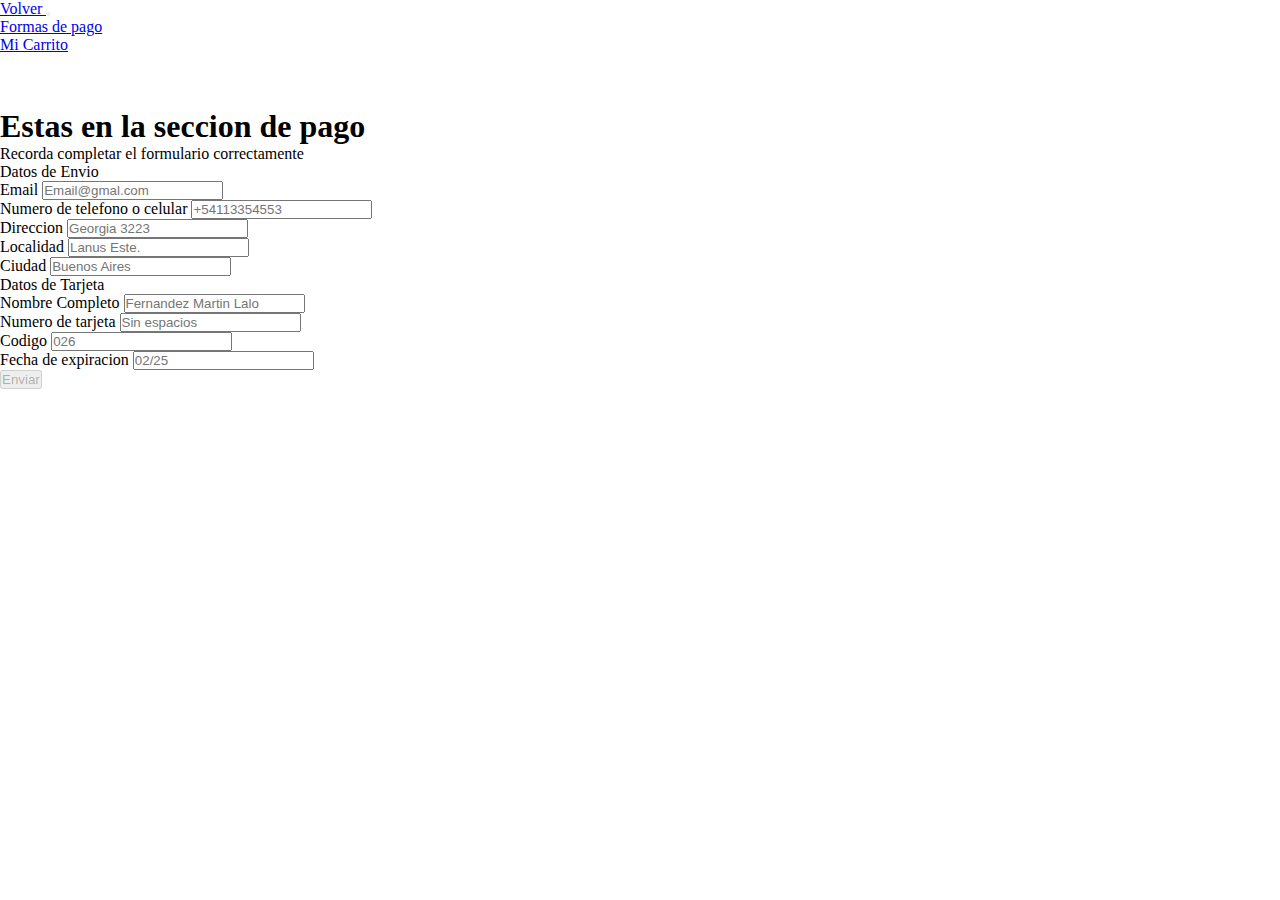
<file: pages/formPago.html>
<!doctype html>
<html lang="en">

<head>
  <meta charset="utf-8">
  <meta name="viewport" content="width=device-width, initial-scale=1">
  <title>Bootstrap demo</title>
  <link rel="stylesheet" href="/Styles/syles.css">
  <link href="https://cdn.jsdelivr.net/npm/bootstrap@5.2.0-beta1/dist/css/bootstrap.min.css" rel="stylesheet"
    integrity="sha384-0evHe/X+R7YkIZDRvuzKMRqM+OrBnVFBL6DOitfPri4tjfHxaWutUpFmBp4vmVor" crossorigin="anonymous">
</head>

<body class="body">


  <!--------  COMIENZO DE HEADER    ---------->
  <header>

    <!--------   NAVBAR    ---------->
    <header class="p-3 bg-dark text-white">
      <nav class="navbar navbar-expand-md navbar-dark fixed-top bg-dark">
        <div class="container-fluid">
          <a class="navbar-brand" href="/pages/tienda.html">Volver </a>
          <button class="navbar-toggler" type="button" data-bs-toggle="collapse" data-bs-target="#navbarCollapse"
            aria-controls="navbarCollapse" aria-expanded="false" aria-label="Toggle navigation">
            <span class="navbar-toggler-icon"></span>
          </button>
          <div class="collapse navbar-collapse" id="navbarCollapse">
            <ul class="navbar-nav me-auto mb-2 mb-md-0">
              <li class="nav-item">
                <a class="nav-link" href="#">Formas de pago</a>
              </li>
              <li class="nav-item">
                <a class="nav-link" href="#">Mi Carrito</a>
              </li>


            </ul>

          </div>
        </div>
      </nav>
    </header>
    <br><br><br>

    <h1 class="h1 text-center text-dark">Estas en la seccion de pago</h1>
    <p class="text-center h5"> Recorda completar el formulario correctamente </p>

    <form class="row g-3 m-1 p-5" id="enviar-form">
      <p class="h5 p-5 text-dark text-center"> Datos de Envio</p>
      <div class="col-md-6">
        <label for="inputEmail4" class="form-label">Email</label>
        <input type="email" class="form-control" id="inputEmail4" placeholder="Email@gmal.com">
      </div>
      <div class="col-md-6">
        <label for="inputPassword4" class="form-label">Numero de telefono o celular</label>
        <input type="number" class="form-control" id="inputTelefono" placeholder="+54113354553">
      </div>
      <div class="col-12">
        <label for="inputAddress" class="form-label">Direccion</label>
        <input type="text" class="form-control" id="inputAddress" placeholder="Georgia 3223">
      </div>
      <div class="col-12">
        <label for="inputAddress2" class="form-label">Localidad</label>
        <input type="text" class="form-control" id="inputAddress2" placeholder="Lanus Este.">
      </div>
      <div class="col-12">
        <label for="inputCity" class="form-label">Ciudad</label>
        <input type="text" class="form-control" id="inputCity" placeholder="Buenos Aires">
      </div>
      <p class="h5 p-5 text-dark text-center"> Datos de Tarjeta</p>
      <div class="col-md-4">
        <label for="inputCity" class="form-label">Nombre Completo</label>
        <input type="text" class="form-control" id="nombreTarjeta" placeholder="Fernandez Martin Lalo">
      </div>
      <div class="col-md-4">
        <label for="inputCity" class="form-label">Numero de tarjeta</label>
        <input type="number" class="form-control" id="numeroTarjeta" placeholder="Sin espacios">
      </div>
      <div class="col-md-2">
        <label for="inputCity" class="form-label">Codigo</label>
        <input type="password" class="form-control" id="codigoTarjeta" placeholder="026">
      </div>
      <div class="col-md-2">
        <label for="inputCity" class="form-label">Fecha de expiracion</label>
        <input type="text" class="form-control" id="fechaExpiracion" placeholder="02/25">
      </div>

      <div class="col-12">
        <button type="submit" id="enviar" class="btn btn-primary">Enviar</button>
      </div>
      <div  id="spinner">
        <div class="sk-chase">
            <div class="sk-chase-dot"></div>
            <div class="sk-chase-dot"></div>
            <div class="sk-chase-dot"></div>
            <div class="sk-chase-dot"></div>
            <div class="sk-chase-dot"></div>
            <div class="sk-chase-dot"></div>
        </div>
    </div>
    </form>

    <script src="/js/formPago.js"></script>
</body>

</html>
</file>
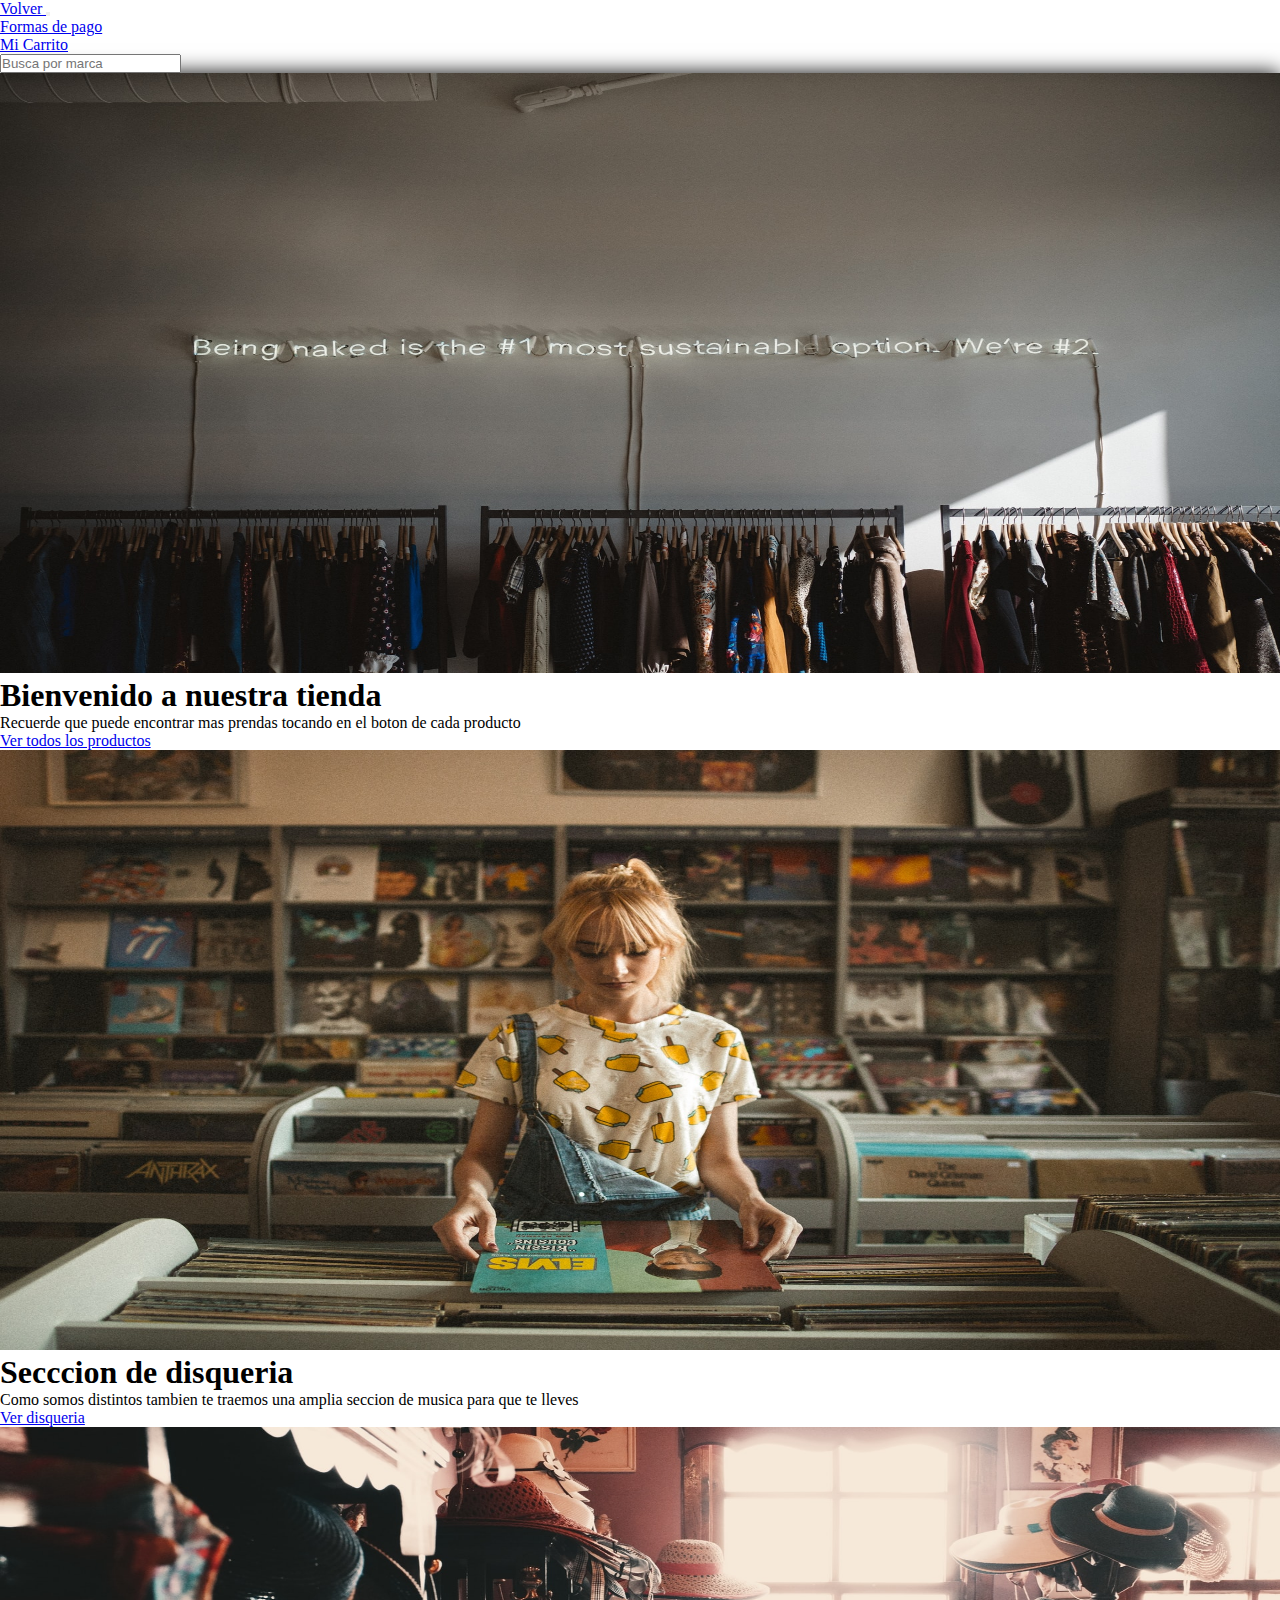
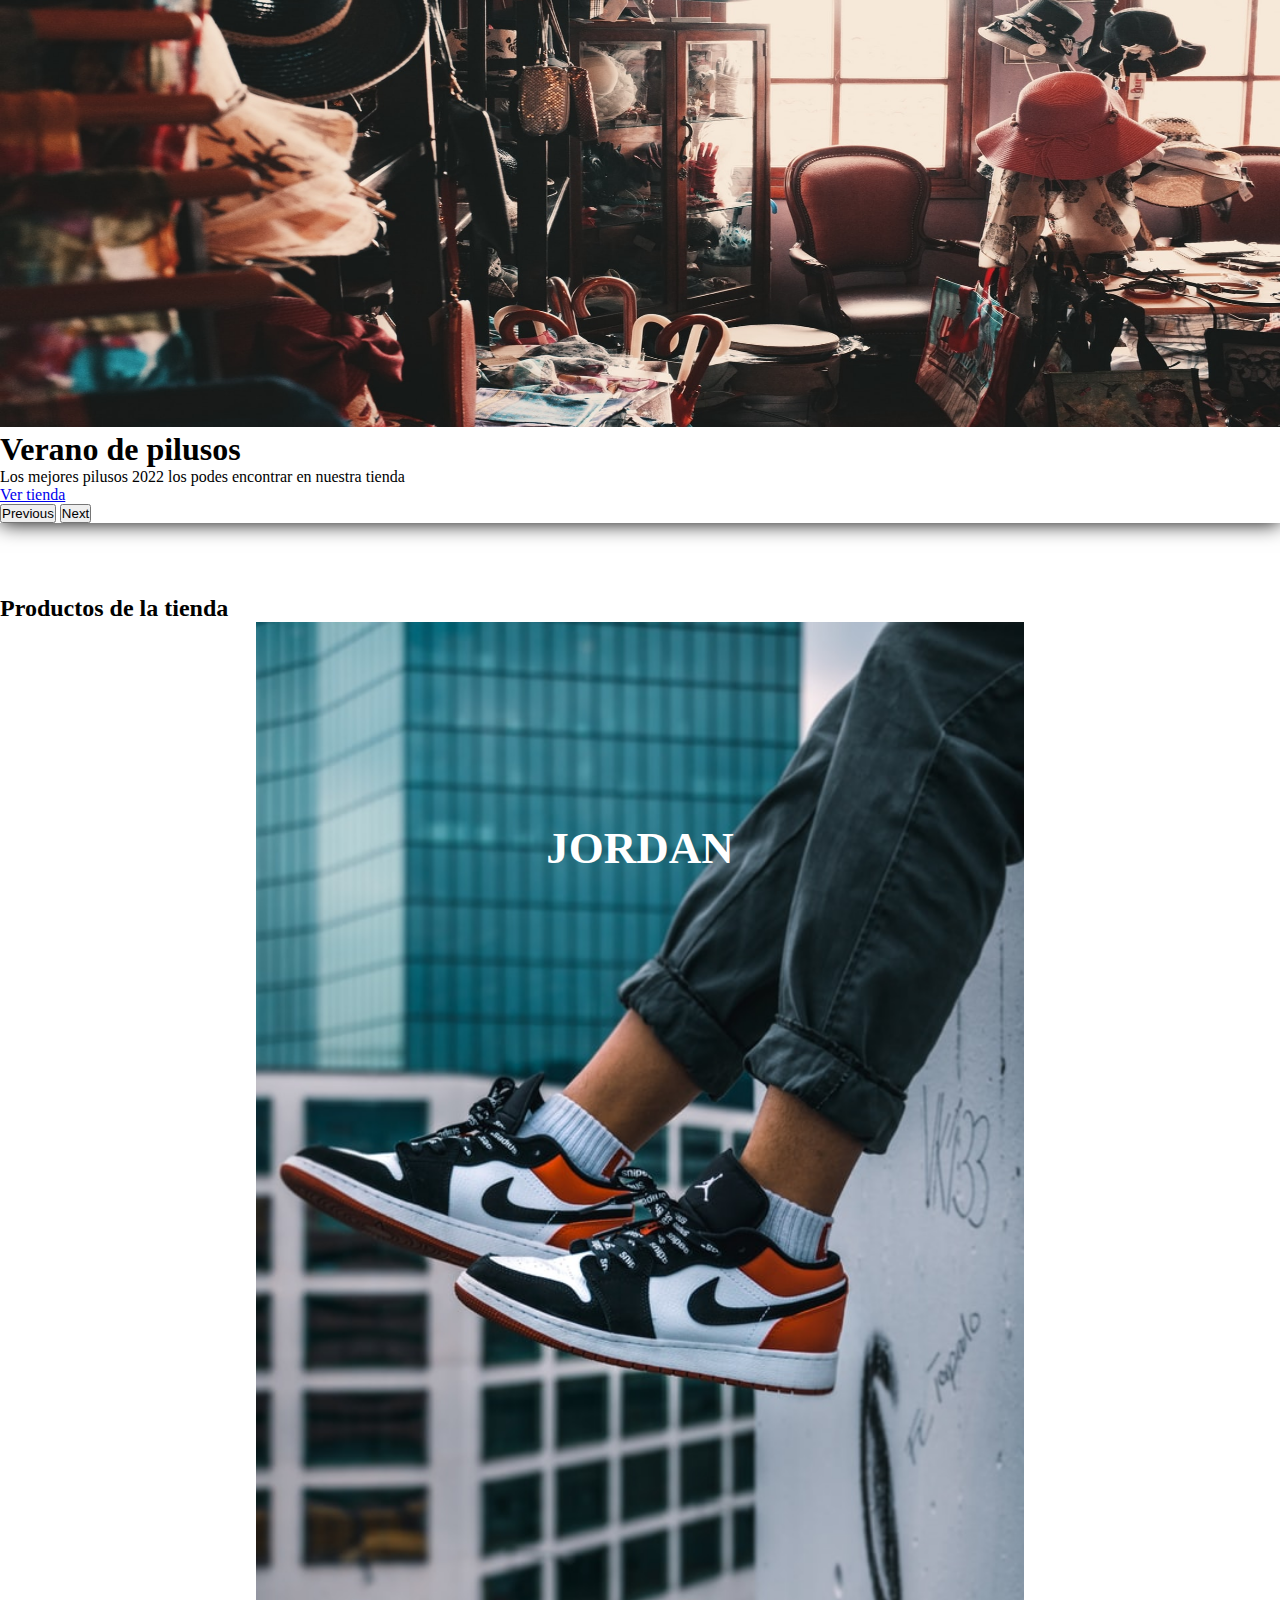
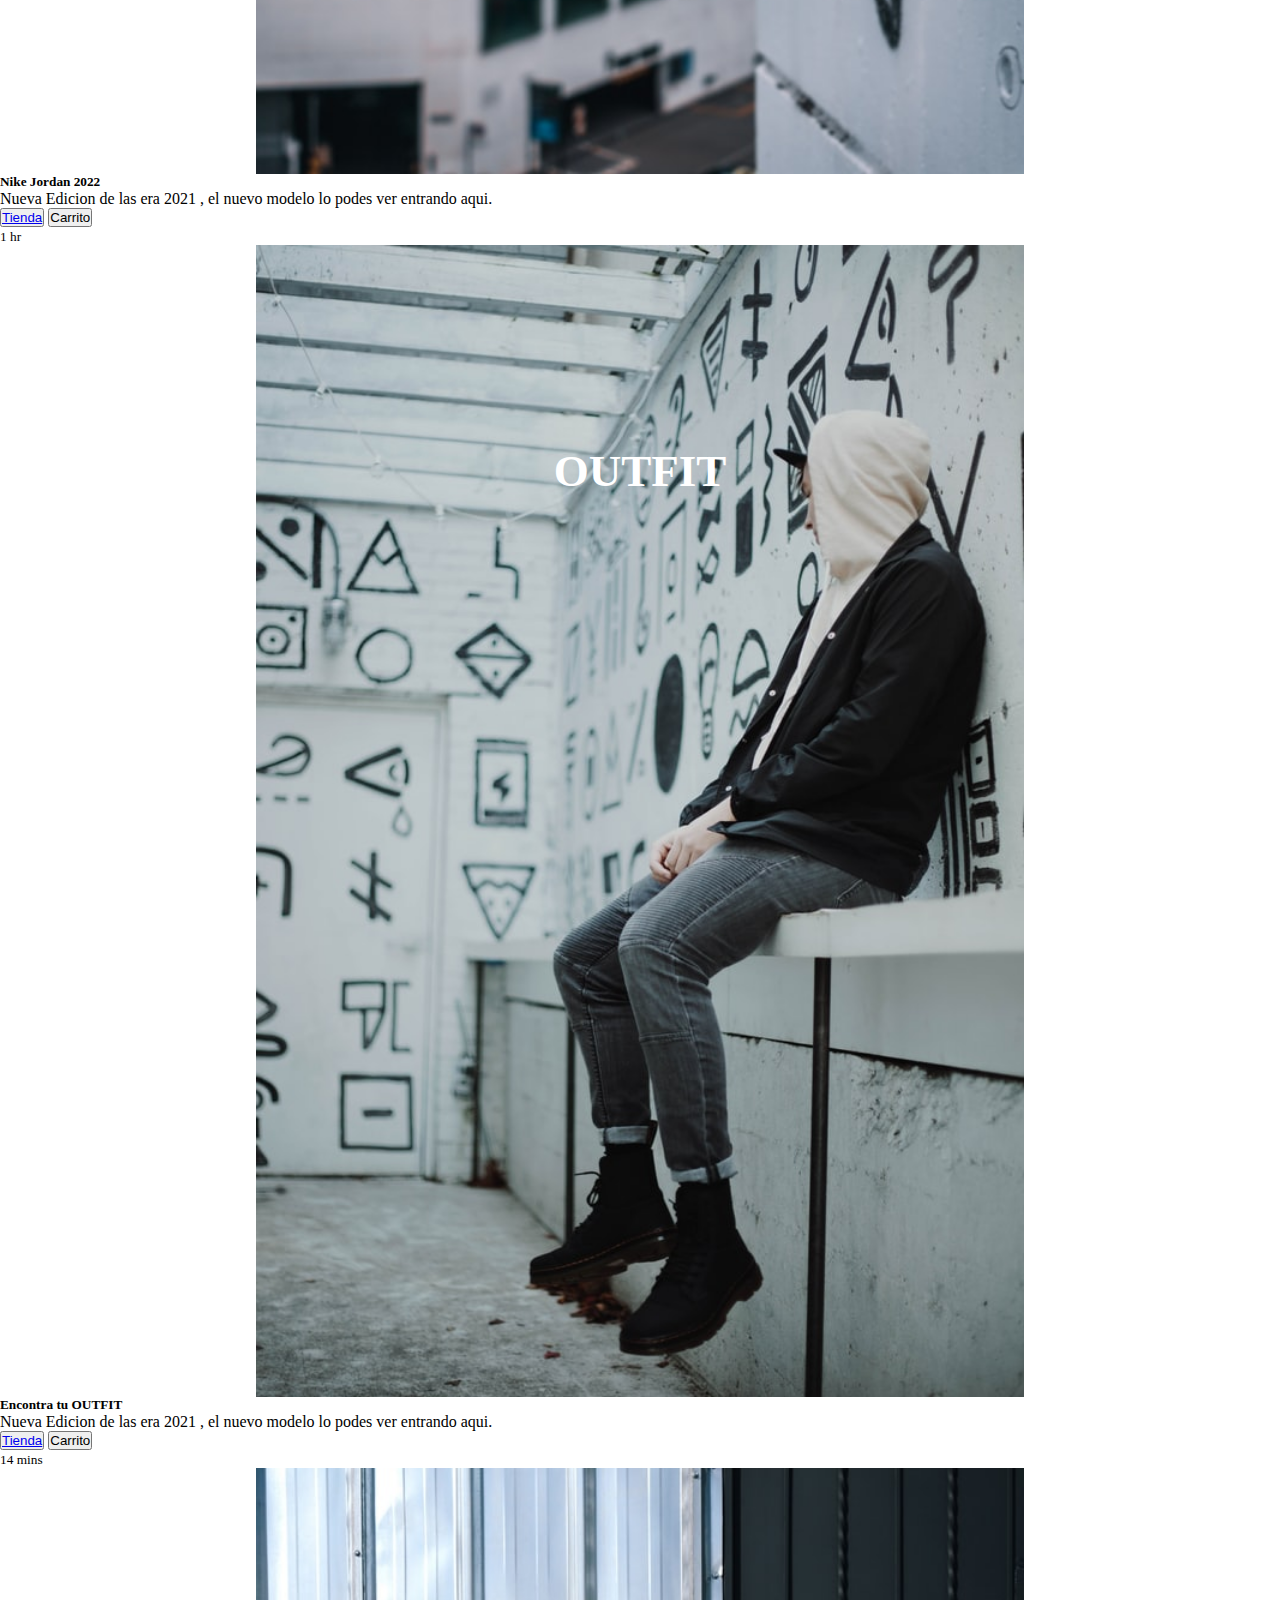
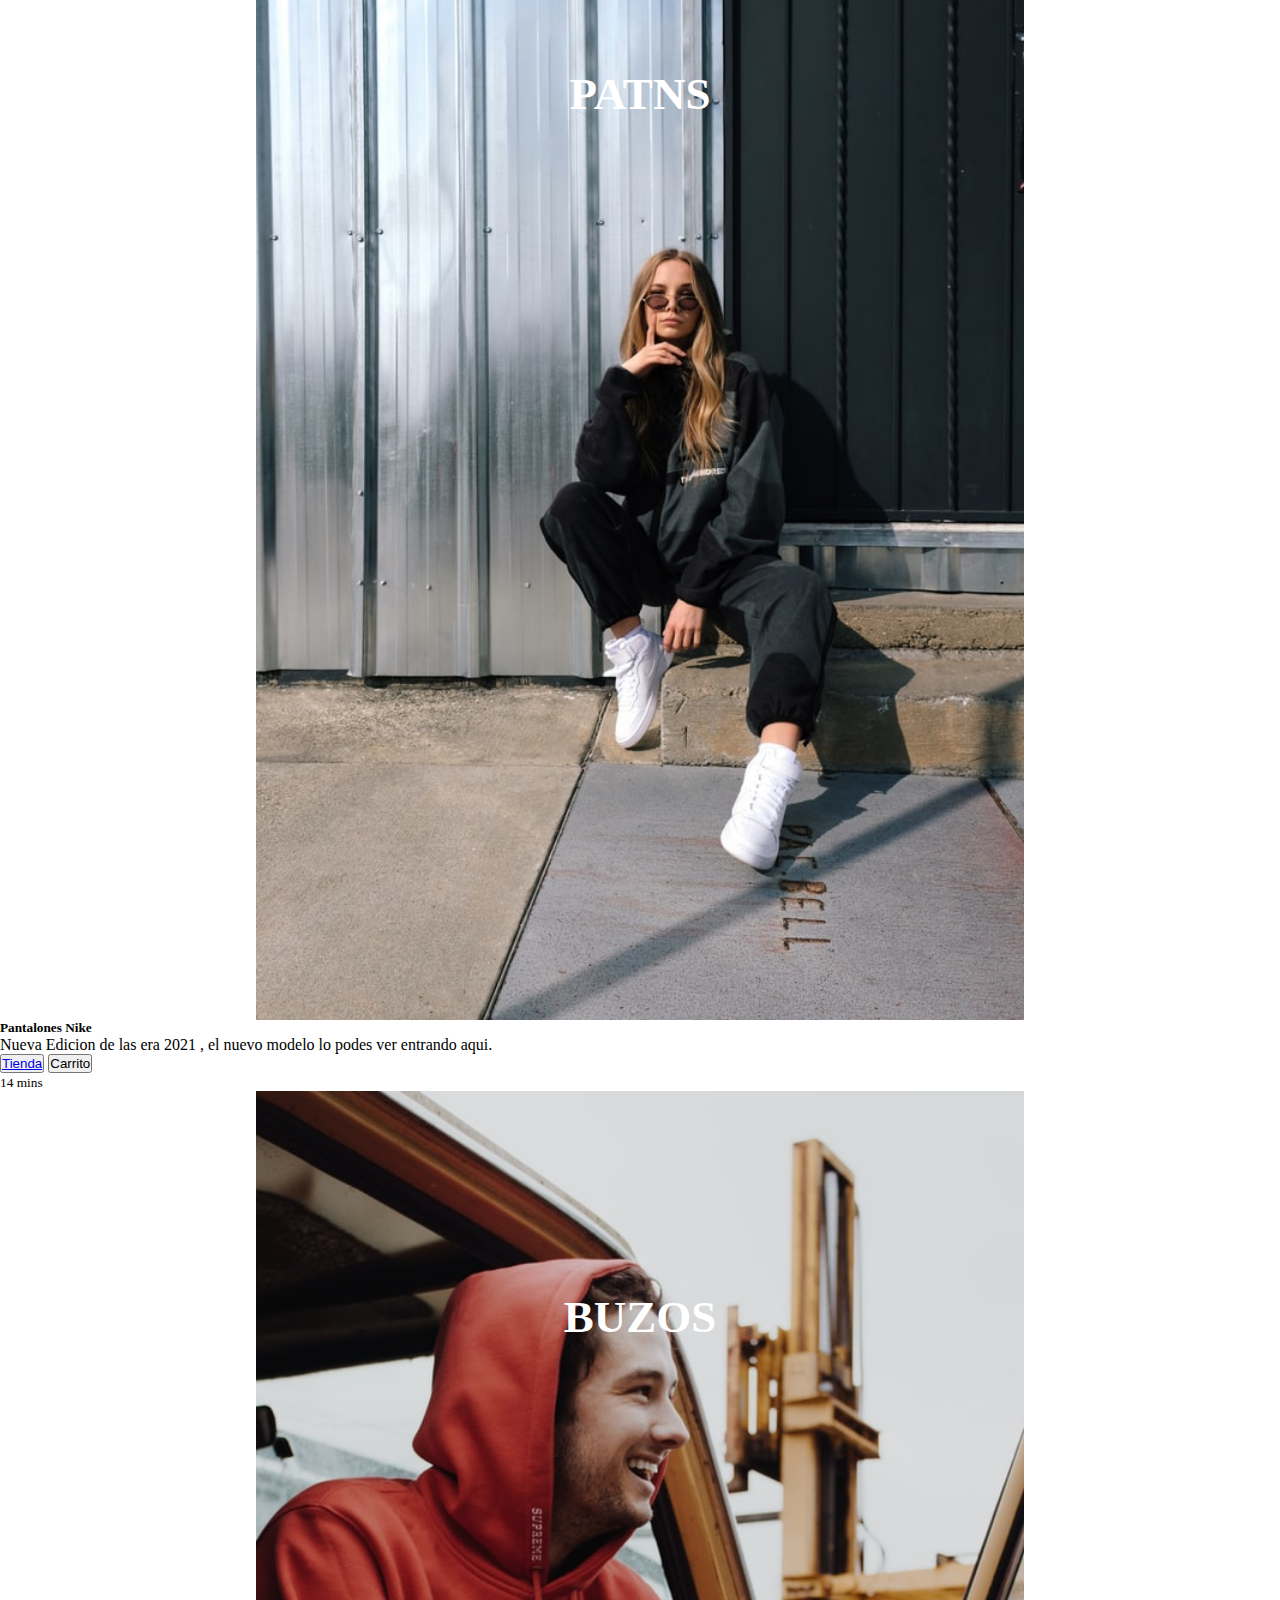
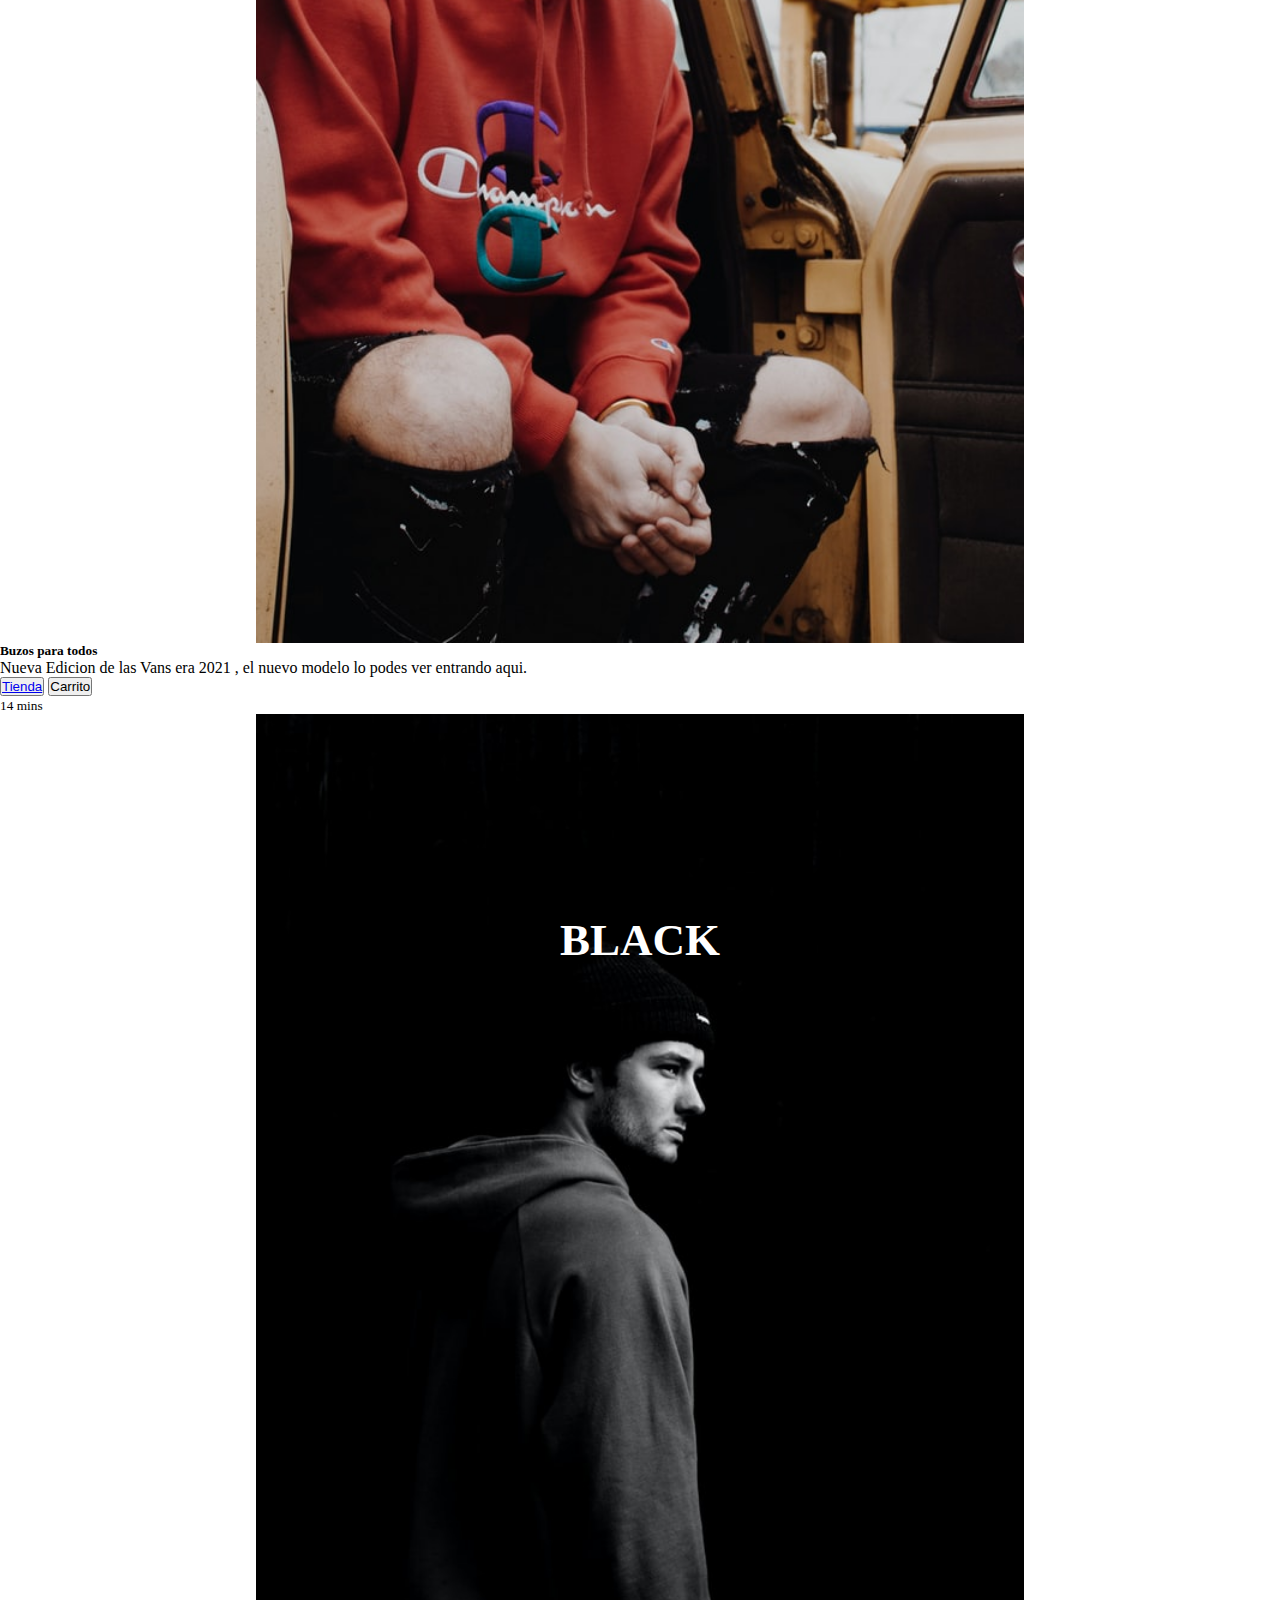
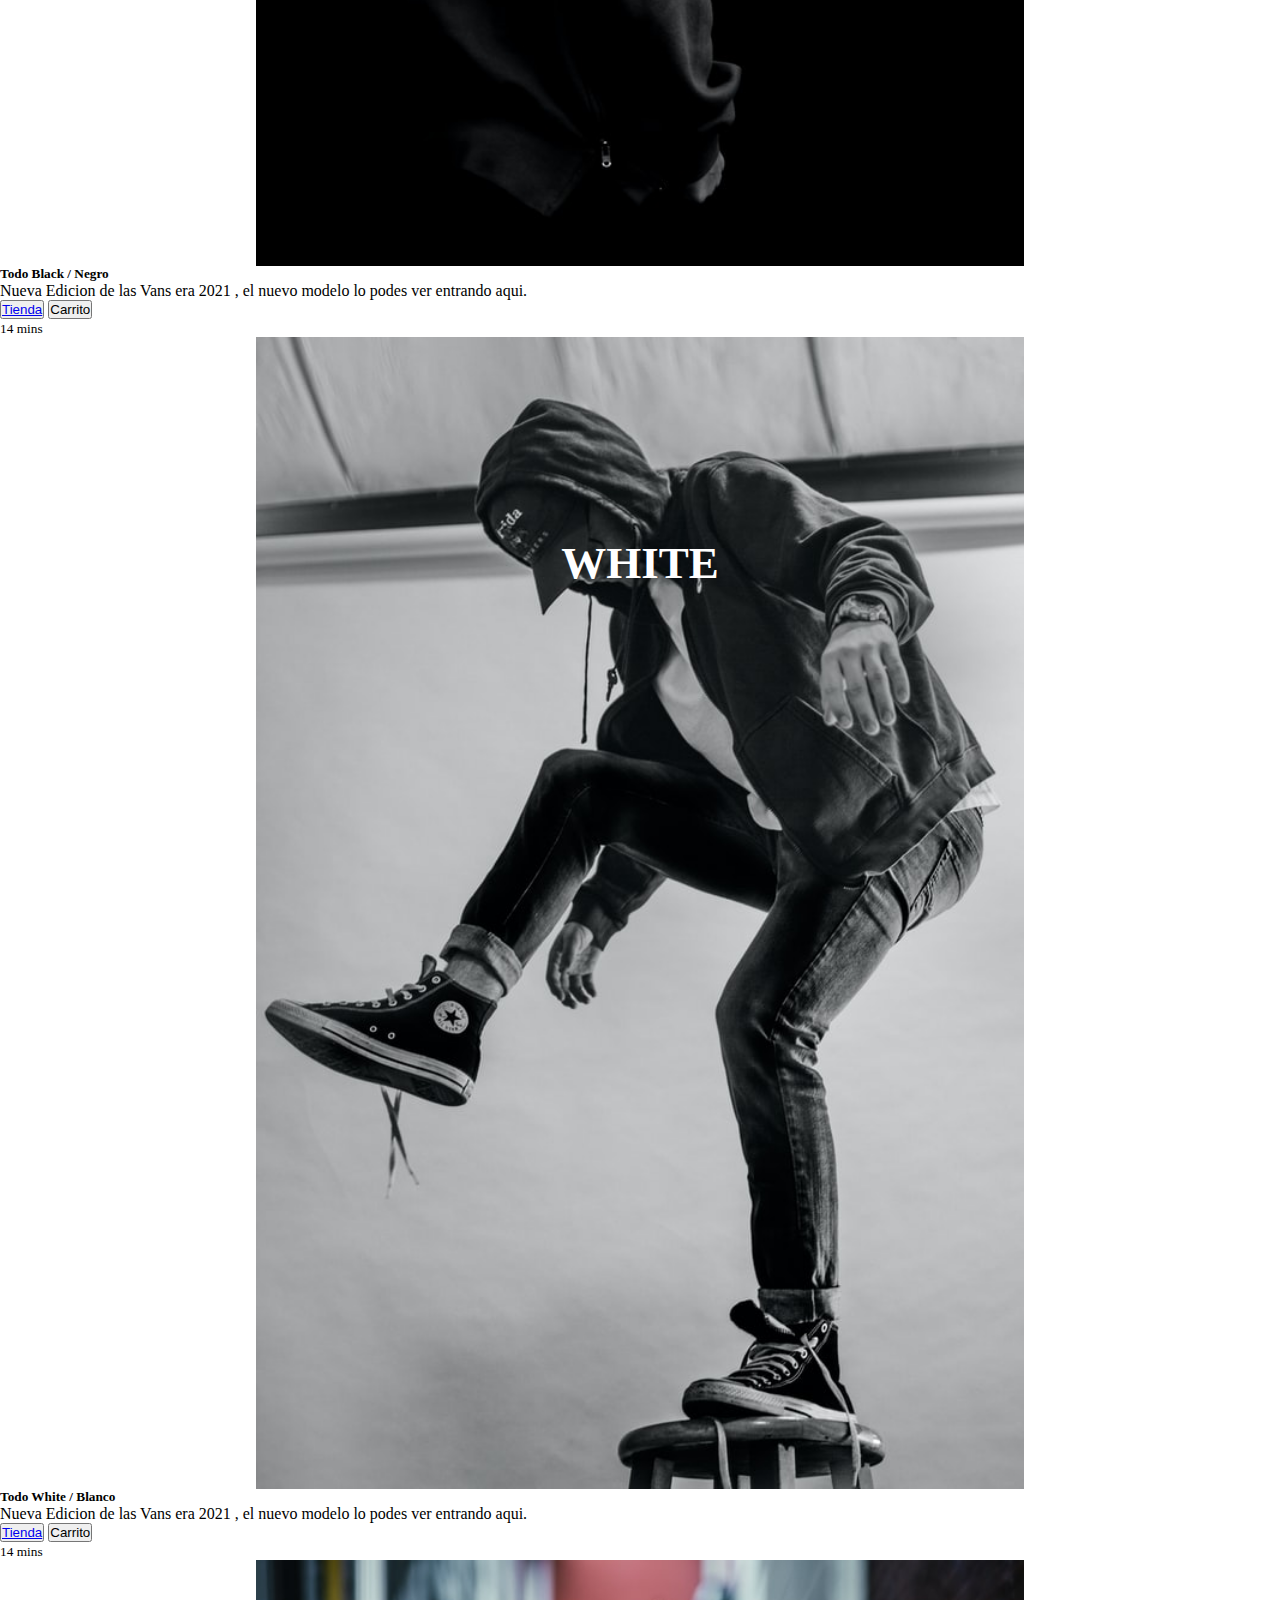
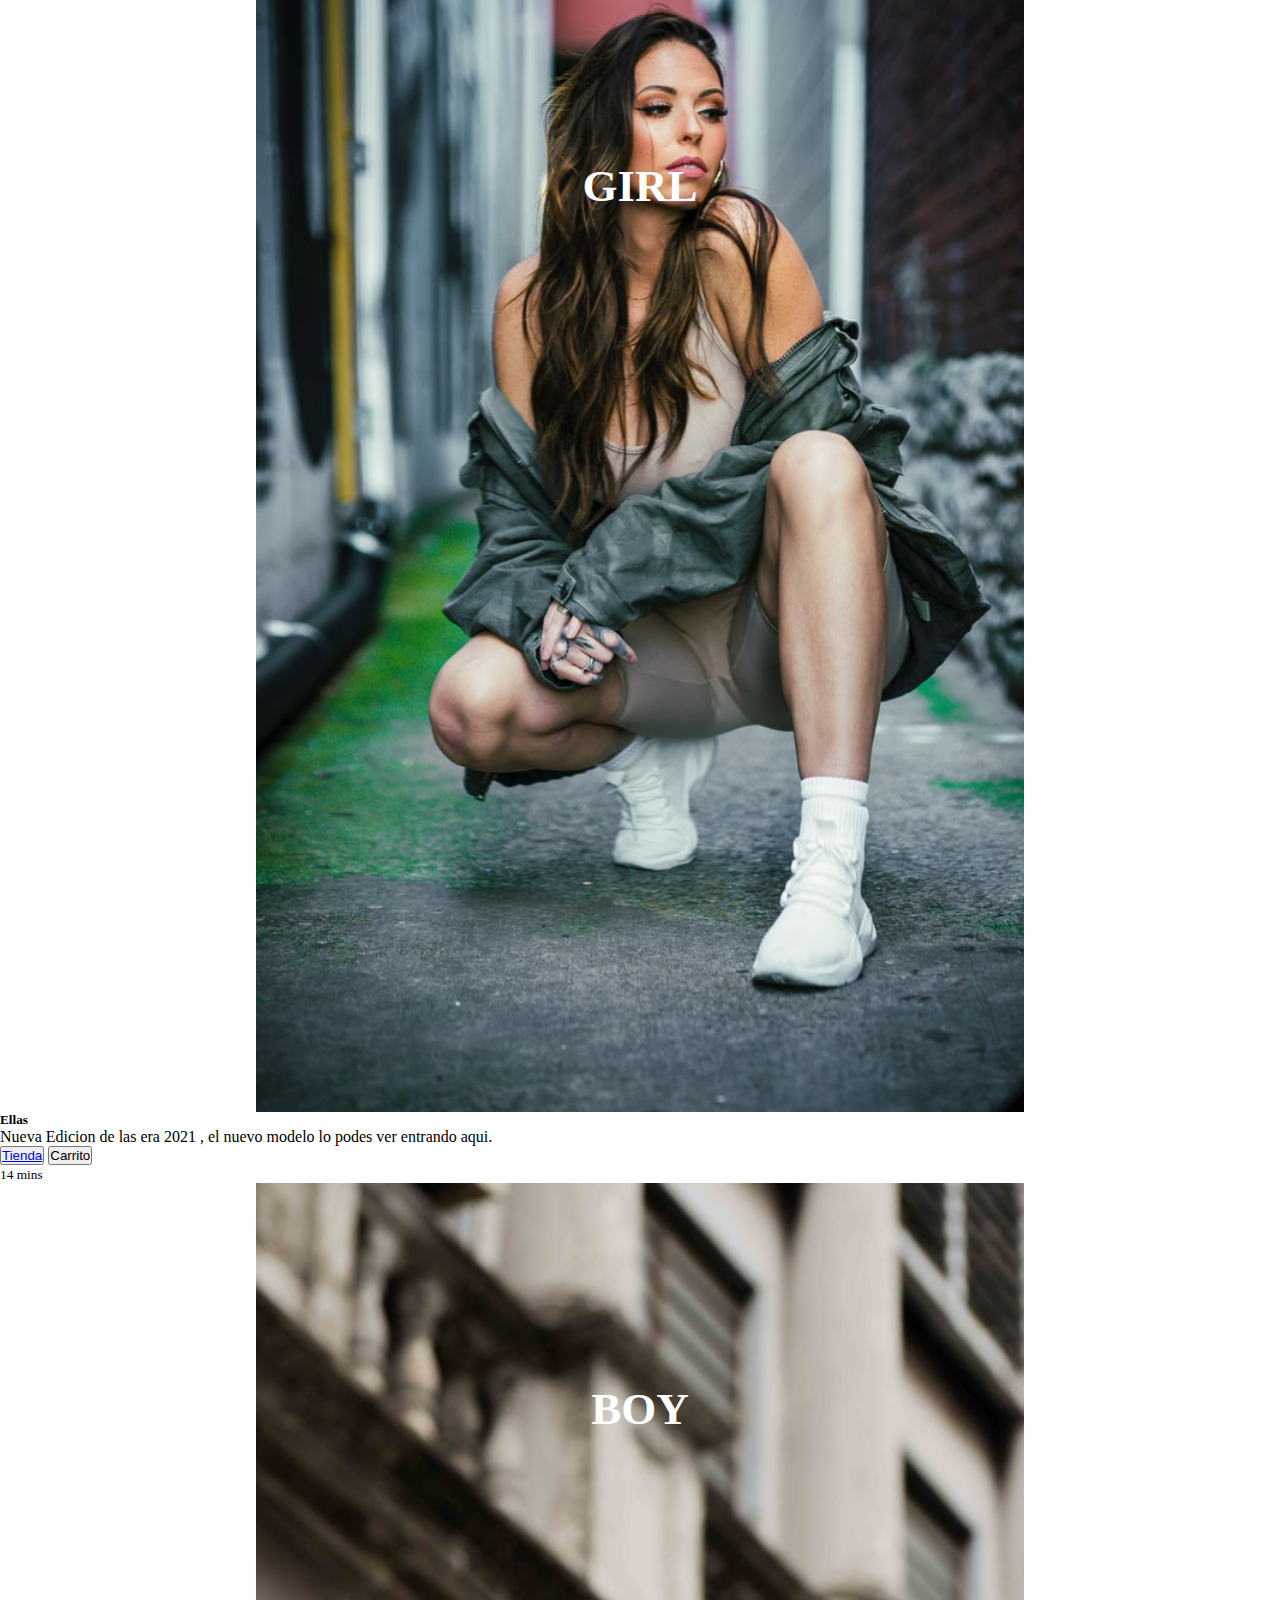
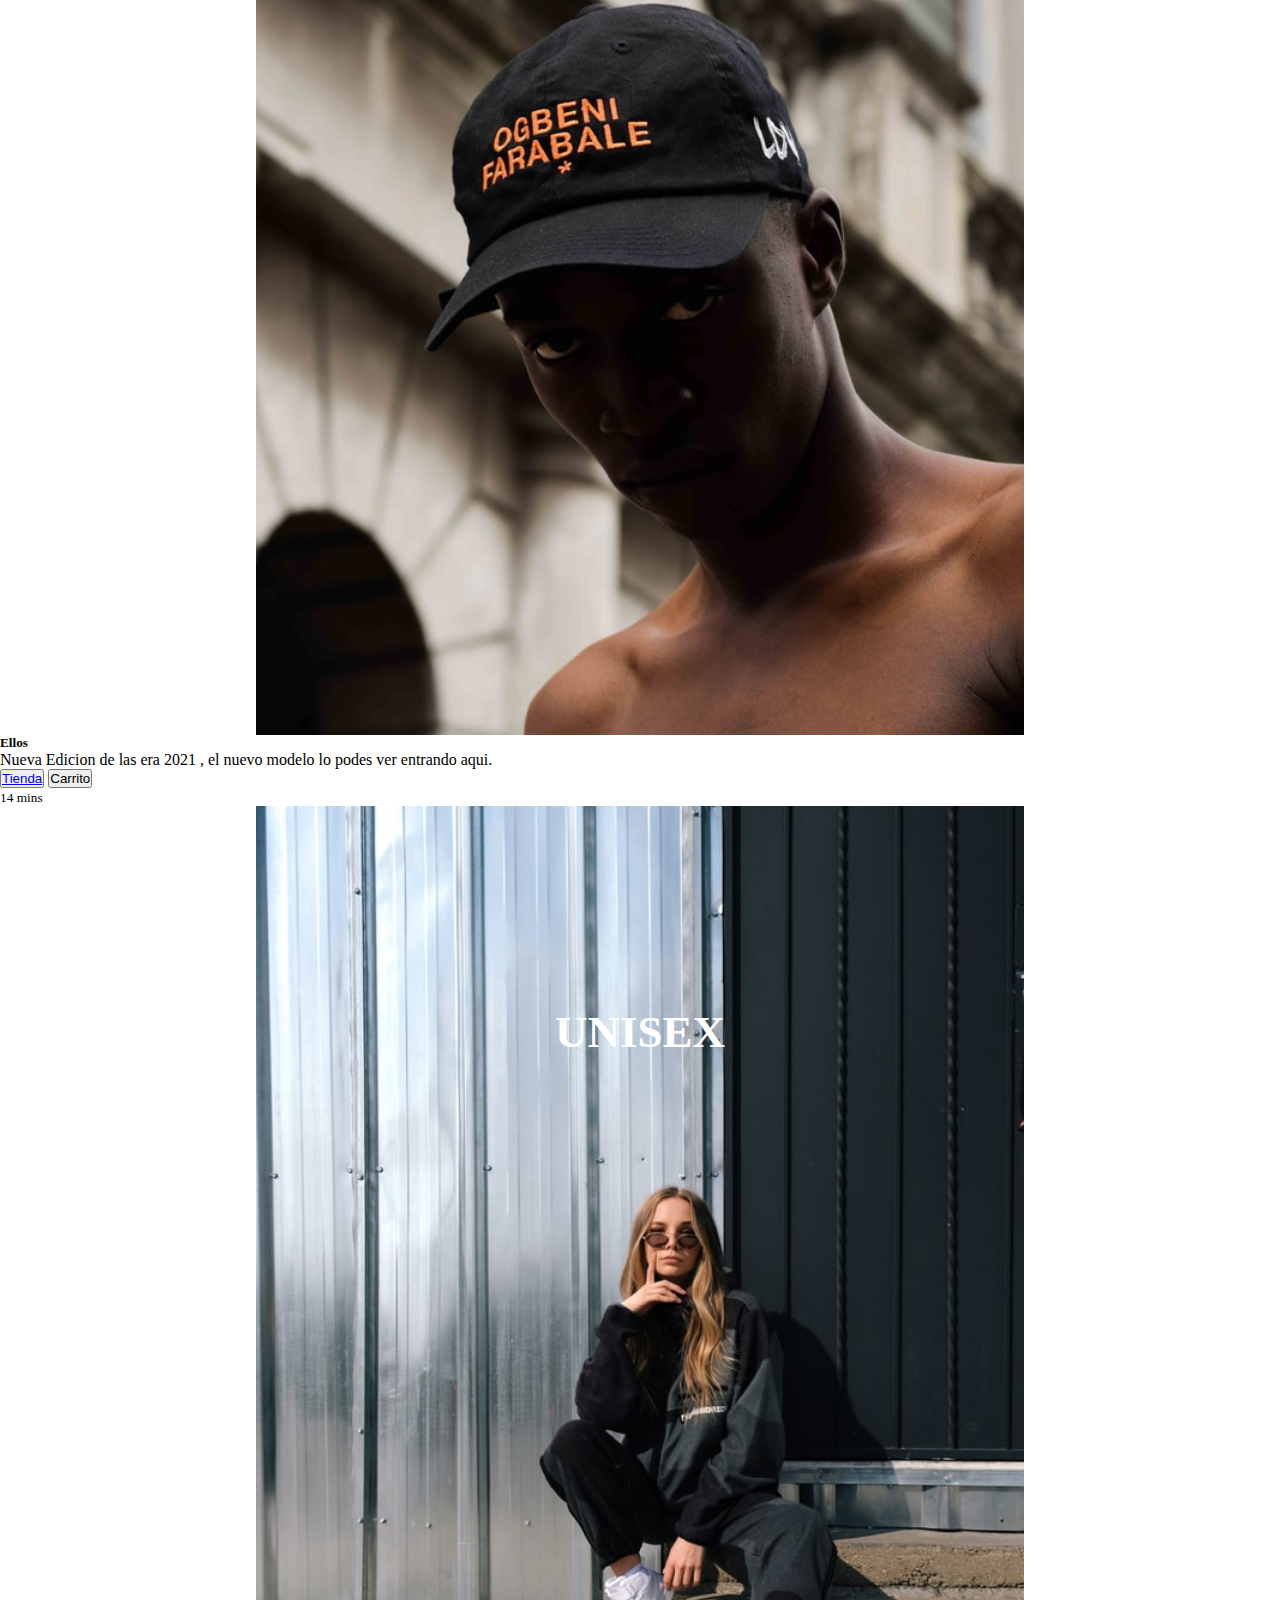
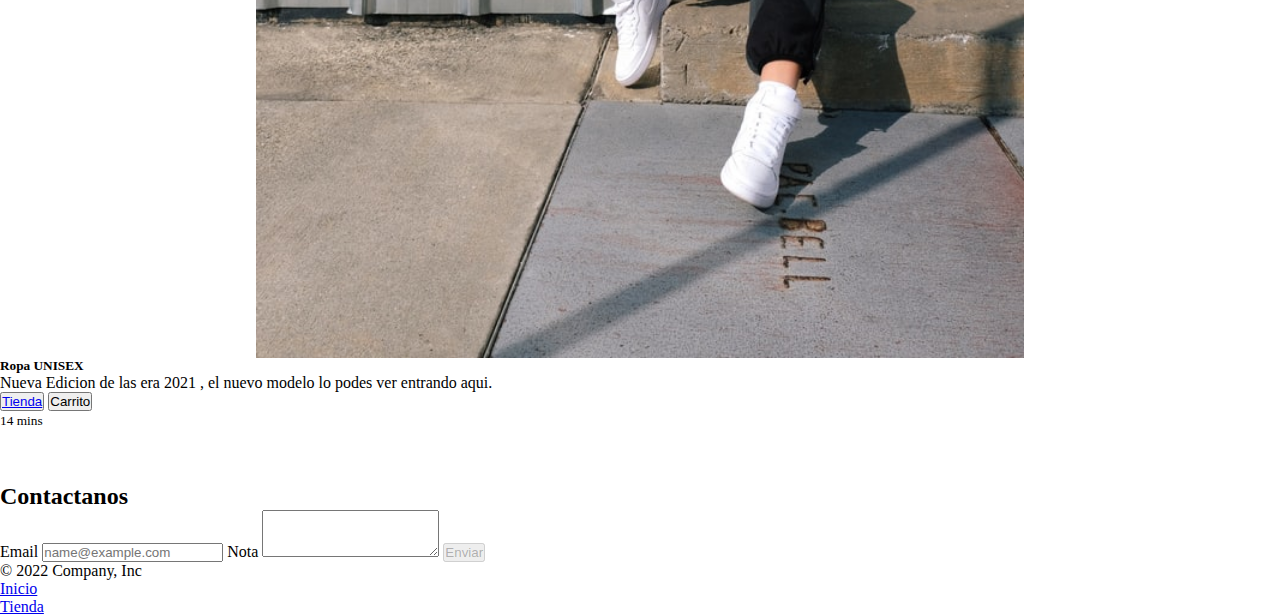
<file: pages/tienda.html>
<!doctype html>
<html lang="en">

<head>
  <meta charset="utf-8">
  <meta name="viewport" content="width=device-width, initial-scale=1">
  <title>Bootstrap demo</title>
  <link rel="stylesheet" href="/Styles/syles.css">

  <link href="https://cdn.jsdelivr.net/npm/bootstrap@5.2.0-beta1/dist/css/bootstrap.min.css" rel="stylesheet"
    integrity="sha384-0evHe/X+R7YkIZDRvuzKMRqM+OrBnVFBL6DOitfPri4tjfHxaWutUpFmBp4vmVor" crossorigin="anonymous">
</head>

<body class="body">


  <!--------  COMIENZO DE HEADER    ---------->
  <header>

    <!--------   NAVBAR    ---------->
    <header class="bg-dark text-white">
      <nav class="navbar navbar-expand-md navbar-dark fixed-top bg-dark">
        <div class="container-fluid">
          <a class="navbar-brand" href="/index.html">Volver </a>
          <button class="navbar-toggler" type="button" data-bs-toggle="collapse" data-bs-target="#navbarCollapse"
            aria-controls="navbarCollapse" aria-expanded="false" aria-label="Toggle navigation">
            <span class="navbar-toggler-icon"></span>
          </button>
          <div class="collapse navbar-collapse" id="navbarCollapse">
            <ul class="navbar-nav me-auto mb-2 mb-md-0">
              <li class="nav-item">
                <a class="nav-link" href="/pages/formPago.html">Formas de pago</a>
              </li>
              <li class="nav-item">
                <a class="nav-link" href="#">Mi Carrito</a>
              </li>


            </ul>
            <form class="d-flex " id="formBuscador" type="submit">
              <input class="form-control me-5" id="search" type="search" placeholder="Busca por marca">
            </form>
          </div>
        </div>
      </nav>

    </header>



    

      <div id="myCarouselDos" class="carousel slide mt-5" data-bs-ride="carousel">
        
        <div class="carousel-inner">
          <div class="carousel-item active">
            <img class="imagenBannerTienda" src="/Images/charles-etoroma-k78R0lDxd48-unsplash.jpg" alt="">

            <div class="container">
              <div class="carousel-caption text-start">
                <h1>Bienvenido a nuestra tienda</h1>
                <p>Recuerde que puede encontrar mas prendas tocando en el boton de cada producto</p>
                <p><a class="btn btn-lg btn-primary" href="#">Ver todos los productos</a></p>
              </div>
            </div>
          </div>
          <div class="carousel-item">
            <img class="imagenBannerTienda" src="/Images/jamakassi-wejxKZ-9IZg-unsplash.jpg" alt="">

            <div class="container">
              <div class="carousel-caption">
                <h1>Secccion de disqueria</h1>
                <p>Como somos distintos tambien te traemos una amplia seccion de musica para que te lleves</p>
                <p><a class="btn btn-lg btn-primary" href="#">Ver disqueria</a></p>
              </div>
            </div>
          </div>
          <div class="carousel-item">
            <img class="imagenBannerTienda" src="/Images/onur-bahcivancilar-wh9I0jokix8-unsplash.jpg" alt="">

            <div class="container">
              <div class="carousel-caption text-end">
                <h1>Verano de pilusos</h1>
                <p>Los mejores pilusos 2022 los podes encontrar en nuestra tienda</p>
                <p><a class="btn btn-lg btn-primary" href="#">Ver tienda</a></p>
              </div>
            </div>
          </div>
        </div>
        <button class="carousel-control-prev" type="button" data-bs-target="#myCarouselDos" data-bs-slide="prev">
          <span class="carousel-control-prev-icon" aria-hidden="true"></span>
          <span class="visually-hidden">Previous</span>
        </button>
        <button class="carousel-control-next" type="button" data-bs-target="#myCarouselDos" data-bs-slide="next">
          <span class="carousel-control-next-icon" aria-hidden="true"></span>
          <span class="visually-hidden">Next</span>
        </button>
      </div>

 




    <br><br>


    <div id="alerta"></div>
    <div id="resultado">


    </div>

    <main>



      <div class="container">
        <br><br>
        <h2 class="pb-2 border-bottom text-dark ">Productos de la tienda</h2>
        <div class="row row-cols-1 row-cols-sm-2 row-cols-md-3 g-3 shadow-lg">

          <div class="producto">
            <div class="card mt-5 rounded-5">
              <h5 class="tituloprod"> JORDAN </h5>
              <img class="conta rounded-5" src="/Images/danilo-capece-NoVnXXmDNi0-unsplash.jpg" alt="">
              <div class="card-body">
                <h5 class="card-title">Nike Jordan 2022</h5>
                <p class="card-text">Nueva Edicion de las  era 2021 , el nuevo modelo lo podes ver entrando aqui.
                </p>
                <div class="d-flex justify-content-between align-items-center">
                  <div class="btn-group">
                    <button type="button" class="btn btn-dark rounded-5"> <a class="nav-link"
                        href="/pages/tienda.html">Tienda</a> </button>
                    <button type="button" class="btn btn-success rounded-5">Carrito</button>
                  </div>
                  <small class="text-muted">1 hr</small>
                </div>
              </div>
            </div>
          </div>

          <div class="producto">

            <div class=" card mt-5 rounded-5 producto">
              <h5 class="tituloprod"> OUTFIT </h5>
              <img class="conta rounded-5" src="/Images/grace-madeline-jZKD7-NzHtI-unsplash.jpg" alt="">
              <div class="card-body">
                <h5 class="card-title">Encontra tu OUTFIT </h5>
                <p class="card-text">Nueva Edicion de las  era 2021 , el nuevo modelo lo podes ver entrando aqui.
                </p>
                <div class="d-flex justify-content-between align-items-center">
                  <div class="btn-group">
                    <button type="button" class="btn btn-dark rounded-5"> <a class="nav-link"
                        href="/pages/tienda.html">Tienda</a> </button>
                    <button type="button" class="btn btn-success rounded-5">Carrito</button>
                  </div>
                  <small class="text-muted">14 mins</small>
                </div>
              </div>
            </div>
          </div>




          <div class="producto">

            <div class=" card mt-5 rounded-5 producto">
              <h5 class="tituloprod"> PATNS </h5>
              <img class="conta rounded-5" src="/Images/mike-von-2UTk-Nip5aM-unsplash.jpg" alt="">
              <div class="card-body">
                <h5 class="card-title">Pantalones Nike</h5>
                <p class="card-text">Nueva Edicion de las era 2021 , el nuevo modelo lo podes ver entrando aqui.
                </p>
                <div class="d-flex justify-content-between align-items-center">
                  <div class="btn-group">
                    <button type="button" class="btn btn-dark rounded-5"> <a class="nav-link"
                        href="/pages/tienda.html">Tienda</a> </button>
                    <button type="button" class="btn btn-success rounded-5">Carrito</button>
                  </div>
                  <small class="text-muted">14 mins</small>
                </div>
              </div>
            </div>
          </div>

          <div class="producto">

            <div class=" card mt-5 rounded-5 producto">
              <h5 class="tituloprod"> BUZOS </h5>
              <img class="conta rounded-5" src="/Images/autri-taheri-09M9H-P2B5w-unsplash.jpg" alt="">
              <div class="card-body">
                <h5 class="card-title">Buzos para todos</h5>
                <p class="card-text">Nueva Edicion de las Vans era 2021 , el nuevo modelo lo podes ver entrando aqui.
                </p>
                <div class="d-flex justify-content-between align-items-center">
                  <div class="btn-group">
                    <button type="button" class="btn btn-dark rounded-5"> <a class="nav-link"
                        href="/pages/tienda.html">Tienda</a> </button>
                    <button type="button" class="btn btn-success rounded-5">Carrito</button>
                  </div>
                  <small class="text-muted">14 mins</small>
                </div>
              </div>
            </div>
          </div>




          <div class="producto">

            <div class="card mt-5 rounded-5 producto">
              <h5 class="tituloprod"> BLACK </h5>
              <img class="conta rounded-5" src="/Images/autri-taheri-Vj2zHsZ1uqw-unsplash.jpg" alt="">
              <div class="card-body">
                <h5 class="card-title">Todo Black / Negro </h5>
                <p class="card-text">Nueva Edicion de las Vans era 2021 , el nuevo modelo lo podes ver entrando aqui.
                </p>
                <div class="d-flex justify-content-between align-items-center">
                  <div class="btn-group">
                    <button type="button" class="btn btn-dark rounded-5"> <a class="nav-link"
                        href="/pages/tienda.html">Tienda</a> </button>
                    <button type="button" class="btn btn-success rounded-5">Carrito</button>
                  </div>
                  <small class="text-muted">14 mins</small>
                </div>
              </div>
            </div>
          </div>




          <div class="producto">

            <div class="card mt-5 rounded-5 producto">
              <h5 class="tituloprod"> WHITE </h5>
              <img class="conta rounded-5" src="/Images/jordan-whitfield-cfutbZ4Kt2k-unsplash.jpg" alt="">
              <div class="card-body">
                <h5 class="card-title">Todo White / Blanco</h5>
                <p class="card-text">Nueva Edicion de las Vans era 2021 , el nuevo modelo lo podes ver entrando aqui.
                </p>
                <div class="d-flex justify-content-between align-items-center">
                  <div class="btn-group">
                    <button type="button" class="btn btn-dark rounded-5"> <a class="nav-link"
                        href="/pages/tienda.html">Tienda</a> </button>
                    <button type="button" class="btn btn-success rounded-5">Carrito</button>
                  </div>
                  <small class="text-muted">14 mins</small>
                </div>
              </div>
            </div>
          </div>

          <div class="producto">

            <div class="card mt-5 rounded-5 producto">
              <h5 class="tituloprod"> GIRL </h5>
              <img class="conta rounded-5" src="/Images/moncell-allen--I6Kd_HoWNw-unsplash.jpg" alt="">
              <div class="card-body">
                <h5 class="card-title">Ellas</h5>
                <p class="card-text">Nueva Edicion de las era 2021 , el nuevo modelo lo podes ver entrando aqui.
                </p>
                <div class="d-flex justify-content-between align-items-center">
                  <div class="btn-group">
                    <button type="button" class="btn btn-dark rounded-5"> <a class="nav-link"
                        href="/pages/tienda.html">Tienda</a> </button>
                    <button type="button" class="btn btn-success rounded-5">Carrito</button>
                  </div>
                  <small class="text-muted">14 mins</small>
                </div>
              </div>
            </div>
          </div>




          <div class="producto">

            <div class="card mt-5 rounded-5 producto">
              <h5 class="tituloprod"> BOY </h5>
              <img class="conta rounded-5" src="/Images/dolapo-ayoade-NhWW_RW1qO0-unsplash.jpg" alt="">
              <div class="card-body">
                <h5 class="card-title">Ellos</h5>
                <p class="card-text">Nueva Edicion de las  era 2021 , el nuevo modelo lo podes ver entrando aqui.
                </p>
                <div class="d-flex justify-content-between align-items-center">
                  <div class="btn-group">
                    <button type="button" class="btn btn-dark rounded-5"> <a class="nav-link"
                        href="/pages/tienda.html">Tienda</a> </button>
                    <button type="button" class="btn btn-success rounded-5">Carrito</button>
                  </div>
                  <small class="text-muted">14 mins</small>
                </div>
              </div>
            </div>
          </div>




          <div class="producto">

            <div class="card mt-5 rounded-5 producto">
              <h5 class="tituloprod"> UNISEX </h5>
              <img class="conta rounded-5" src="/Images/mike-von-2UTk-Nip5aM-unsplash.jpg" alt="">
              <div class="card-body">
                <h5 class="card-title">Ropa UNISEX </h5>
                <p class="card-text">Nueva Edicion de las  era 2021 , el nuevo modelo lo podes ver entrando aqui.
                </p>
                <div class="d-flex justify-content-between align-items-center">
                  <div class="btn-group">
                    <button type="button" class="btn btn-dark rounded-5"> <a class="nav-link"
                        href="/pages/tienda.html">Tienda</a> </button>
                    <button type="button" class="btn btn-success rounded-5">Carrito</button>
                  </div>
                  <small class="text-muted">14 mins</small>
                </div>
              </div>
            </div>
          </div>

        </div>
      </div>

    </main>

    <br>
    
    <br>
    
    <br>

    <h2 class="pb-2 border-bottom text-center" id="contacto">Contactanos</h2>

    <form class=" p-5 m-5 bg-dark rounded-5" id="enviar-form">
      <label for="exampleFormControlInput1" class="form-label text-white">Email </label>
      <input type="email" class="form-control mb-5" id="exampleFormControlInput1" placeholder="name@example.com">

      <label for="exampleFormControlTextarea1" class="form-label text-white">Nota</label>
      <textarea class="form-control mb-2" id="exampleFormControlTextarea1" rows="3"></textarea>
      <button id="enviar" class="btn btn-primary rounded-5 p-2 m-2">Enviar</button>
      <div  id="spinner">
        <div class="sk-chase">
            <div class="sk-chase-dot"></div>
            <div class="sk-chase-dot"></div>
            <div class="sk-chase-dot"></div>
            <div class="sk-chase-dot"></div>
            <div class="sk-chase-dot"></div>
            <div class="sk-chase-dot"></div>
        </div>
    </div>
    </form>

    <!-------- FIN SECCION CONTACTOS    ---------->



    <!--------  SECCION FOOTER    ---------->
    <footer class="d-flex bg-dark flex-wrap justify-content-center align-items-center py-2 my-4 border-top">

      <p class="col-md-4 mb-0  text-white">&copy; 2022 Company, Inc</p>

      <ul class="nav col-md-4 justify-content-end ">
        <li class="nav-item"><a href="/index.html" class="nav-link px-2 text-white ">Inicio</a></li>
        <li class="nav-item"><a href="/pages/tienda.html" class="nav-link px-2 text-white ">Tienda</a></li>

      </ul>

    </footer>

    <script src="https://cdn.jsdelivr.net/npm/bootstrap@5.2.0-beta1/dist/js/bootstrap.bundle.min.js"
      integrity="sha384-pprn3073KE6tl6bjs2QrFaJGz5/SUsLqktiwsUTF55Jfv3qYSDhgCecCxMW52nD2"
      crossorigin="anonymous"></script>
    <script src="/js/filtroBusqueda.js"></script>
    <script src="/js/validarForm.js"></script>
</body>


</html>
</file>
<file: Styles/syles.css>
*{
    margin: 0%;
    padding: 0%;
    box-sizing: border-box;
    
}

.body{
    margin: 0%;
    padding: 0%;
}

.filtro{
    display: none;
}
.filtroDos{
    display: flex;
}
.body.btn-DarMode{
    background-color: #141E27;
    border-radius: 50%;
}

.divbtndakrmode{
    width: 60px;
    margin-right: 25px;
}
.btn-DarMode .darkimg{
    width: 100%;
}

.titleProd{
    color: white;
}

#spinner {
    display: none;
    justify-content: center;
    padding: 3rem 0;
}
.sk-chase {
    width: 40px;
    height: 40px;
    position: relative;
    animation: sk-chase 2.5s infinite linear both;
  }
  
  .sk-chase-dot {
    width: 100%;
    height: 100%;
    position: absolute;
    left: 0;
    top: 0; 
    animation: sk-chase-dot 2.0s infinite ease-in-out both; 
  }
  
  .sk-chase-dot:before {
    content: '';
    display: block;
    width: 25%;
    height: 25%;
    background-color: #0288d1;
    border-radius: 100%;
    animation: sk-chase-dot-before 2.0s infinite ease-in-out both; 
  }
  
  @keyframes sk-chase {
    100% { transform: rotate(360deg); } 
  }
  
  @keyframes sk-chase-dot {
    80%, 100% { transform: rotate(360deg); } 
  }
  
  @keyframes sk-chase-dot-before {
    50% {
      transform: scale(0.4); 
    } 100%, 0% {
      transform: scale(1.0); 
    } 
  }


/* CARROUSEL HEADER */

.contenedor .contenedorTres{
    width: 40%;
    height: 55vh;
    margin: -620px 675px;
    box-shadow: 0px 0px 80px #F24C4C;
    position: absolute;
    border-radius: 95px;
    overflow: hidden;
    transition: 0.5s; 
}

.contenedor .contenedorTres img{
    border-radius: 65px; 
    height: 55vh
    
}

.contenedor .contenedorTres:hover{
    box-shadow: 0px 0px 80px #6df24c;
}

.redes{
    width: 20%;
    margin: -450px 50px;
    height: auto;
    position: absolute;
    display: flex;
    flex-direction: column;
    justify-content: center;
    align-items: flex-start;
   
}
.redes img{
    margin-top: 5px;
    width: 15%;
    cursor: pointer;
}

.redes img:hover{
   
    width: 17%;
    border-radius: 90%;
}
.flechaIcono{
    position: absolute;
    width: 20%;
    height: 60px;
    margin: -60px 45px;
    display: flex;
    justify-content: space-between;
    align-items: flex-start;

}
.flechaIcono img{
    width: 12%;
}
video{
    width: 100%;
}

.tituloTyped{
    font-size: 30px;
    position: absolute;
    height: 20%;
    width: 30%;
    margin: 515px 100px;
    display: flex;
    justify-content: start;
    align-items: flex-end;
    
}

.textEdit{
    font-weight: bold;
    color: #F24C4C;
    font-style: normal;
}

.parrafInicio{
    font-size: 48px;
    position: absolute;
    margin: auto  150px;
    width: 30%;
    height: 55%;
    display: flex;
    justify-content: start;
    align-items: center;
    
}

.parrafsubInicio{
    position: absolute;
    padding: 120px;
    width: 55%;
    margin: 0 30px;
    height: 87%;
    display: flex;
    justify-content: start;
    align-items: center;
}



.butonInicio{
    box-shadow: black -4px 8px 10px;
    width: 10%;
    height: 5%;
    margin-top:-255px;
    margin-left: 305px;
    position: absolute;
    text-decoration: none;
}
.butonInicio a{
    width: auto;
    margin: -12px -36px;
    position: absolute;
    text-decoration: none;
    color: white;
}

.butonInicioDos{
    box-shadow: black -4px 8px 10px;
    width: 10%;
    height: 5%;
    margin-top:-255px;
    margin-left: 160px;
    position: absolute;
    text-decoration: none;
}

.butonInicioDos a{
    width: auto;
    margin: -12px -36px;
    position: absolute;
    text-decoration: none;
    color: white;
}


.butonInicio a:hover{
    color: white;
}

.butonInicioDos a:hover{
    color: white;
}

/* CARROUSEL SIDE */



.text{
    position: absolute;
    display: flex;
    justify-content: center;
    align-items: center;
    text-align: center;
    height: 70% ;
    width: 70%;
    margin: 50px 150px;
  
}

.buttonVermas{
    position: absolute;
    display: flex;
    justify-content: center;
    align-items: center;
    text-align: center;
    width: 20%;
    margin: 350px 380px;
}



                                    /*COMIENZO DE MAIN CON LOS PRODUCTOS*/
                                


.conta{
    cursor: pointer;
    width: 60%;
    margin: auto;
    display: flex;
    text-align: center;
    justify-content: center;
    align-items: center;
}




.tituloprod{
    position: absolute;
    width: 100%;
    height: auto;
    display: flex;
    font-size: 45px;
    text-align: center;
    justify-content: center;
    align-items: center;
    color: white;
    margin: 200px auto;
}

/*                 PROBAR ESTE CODIGO PARA EL FLEX EN GRID
.cad{
    display:grid;
    grid-template-columns: repeat(auto-fit,minmax(250px,1fr));
    }
*/

.imagenesSelec{
    width: 110%;
    margin: -50px;
  
}

.carousel{
    box-shadow: 0px 0px 20px  black;
  
}

#myCarousel{
    width: 80%;
    border-radius: 6%;
    margin: 100px 100px;

}

.containerDos{
width: 100%;
display: flex;
justify-content: center;
align-items: center;
text-align: center;
margin-bottom: 150px;
margin-top: 20px;


}

.imagenNosotros {
    border-radius: 20px;
    width: 250px;
    height: 350px;
    box-shadow: 101px 101px 30x black ;
}

.containerDos p{
    margin-top: 20px;
    color: black;
}

.containerDos h2{
    margin-top: 15px;
    color: black;
}
.contenedorBanner{
    width: 100%;
}
.imagenBannerTienda{
    width: 100%;
    height: 600px;
}

.h1tittle{
    color: white;
    margin: 110px;
    position: absolute;
}

.h1tittle .btn{
    
    cursor: pointer;
}

@media screen and (max-width: 600px){
    .contenedor{
        width: 55.5%;
    }
    .parrafsubInicio{
        display: none;
    }
 
    .tituloTyped{
       display: none;
    }
    
    .parrafInicio{
        position: absolute;
        width: 100%;
        height: 20%;
        display: flex;
        margin: 5px 0px;
        justify-content: center;
        align-items: center;
        
    }
    .contenedorTres{
    display: none;
    }
    
    header .butonInicioDos{
        display: none;
    }
    .butonInicio{
    text-align: center;
    display: flex;
    justify-content: center;
    align-items: center;
    width: 30%;
    margin: -135px 160px;
    position: absolute;

    }


    .redes{
        display: none;
    }
    .flechaIcono{
        
        margin: -60px 20px;
    }
    .flechaIcono img{
        width: 35%;
    }
    video{
        width: 180%;
        
    }
   

    .textEdit{
        font-weight: bold;
        color: #F24C4C;
        font-style: normal;
    }
   
    #myCarousel{
        box-shadow: none;
        margin: auto;
        width: 100%;
    }

    .imagenesSelec{
        width: 100%;
        height: 50vh;
        margin: auto;
    }

    .h1paramovil{
        display: none;
    }

    .pparamovil{
        font-size: 18px
    }
  
  .container .card{
    width: 80%;
    margin: auto;
    margin-top: 25px;

  }

  .container img{
    margin: auto;
    width: 80%;

  }

  .butonInicio a{
    width: 70%;
    margin: -10px -50px;
    position: absolute;
    text-decoration: none;
    color: white;
    }
    
    #myCarouselDos{
        margin-top: 20px;
        margin: 10px auto;
        border-radius: 20px;
        height: 300px;
    }
    .imagenBannerTienda{
        height: 350px;
    }
    
}
</file>
